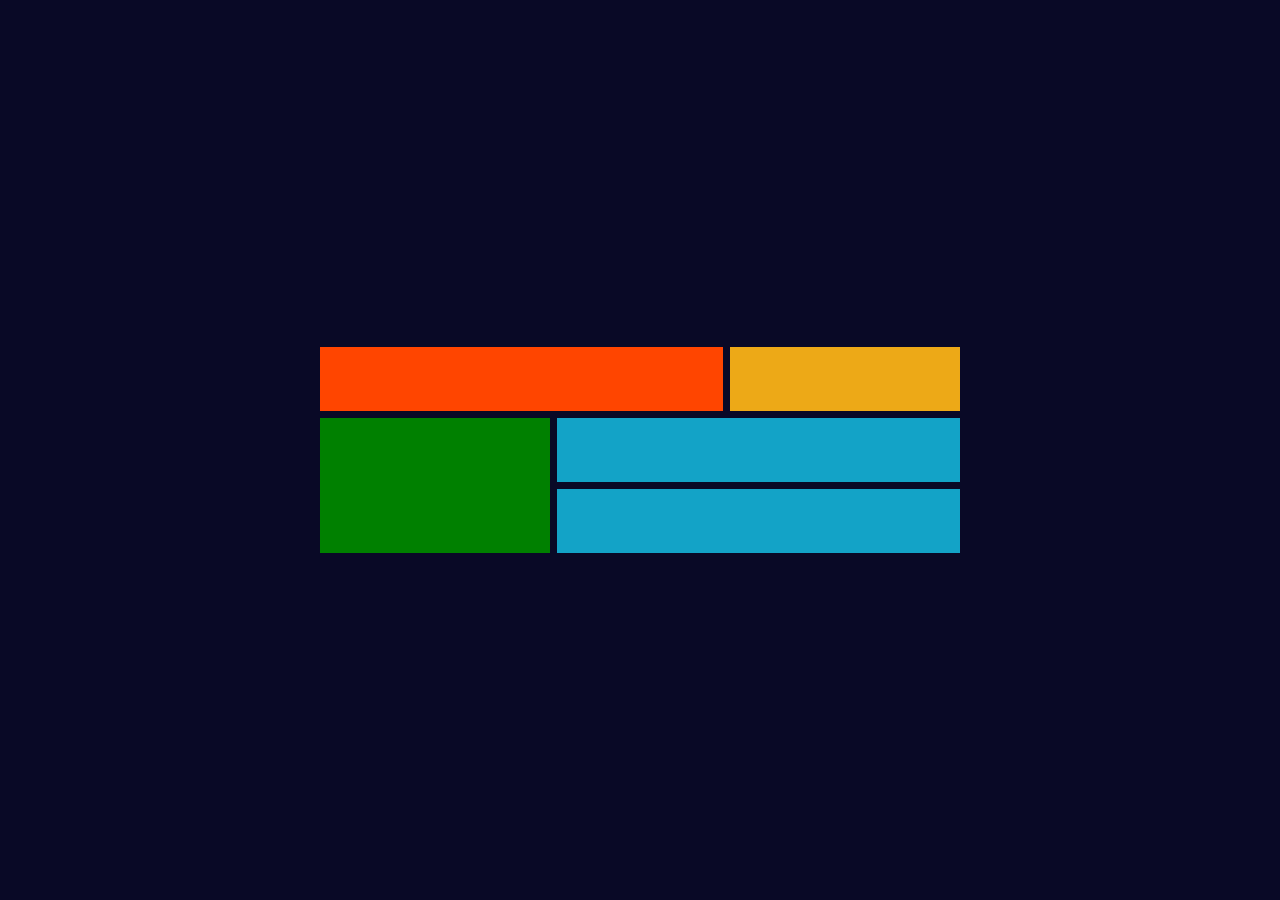
<file: grid.html>
<!DOCTYPE html>
<html lang="en">
   <head>
      <meta charset="UTF-8" />
      <meta http-equiv="X-UA-Compatible" content="IE=edge" />
      <meta name="viewport" content="width=device-width, initial-scale=1.0" />
      <title>Grid task</title>
      <link rel="stylesheet" href="grid.css" />
   </head>
   <body>
      <main>
         <div class="grid-a"></div>
         <div class="grid-b"></div>
         <div class="grid-c"></div>
         <div class="grid-d"></div>
         <div class="grid-e"></div>
      </main>
   </body>
</html>
</file>
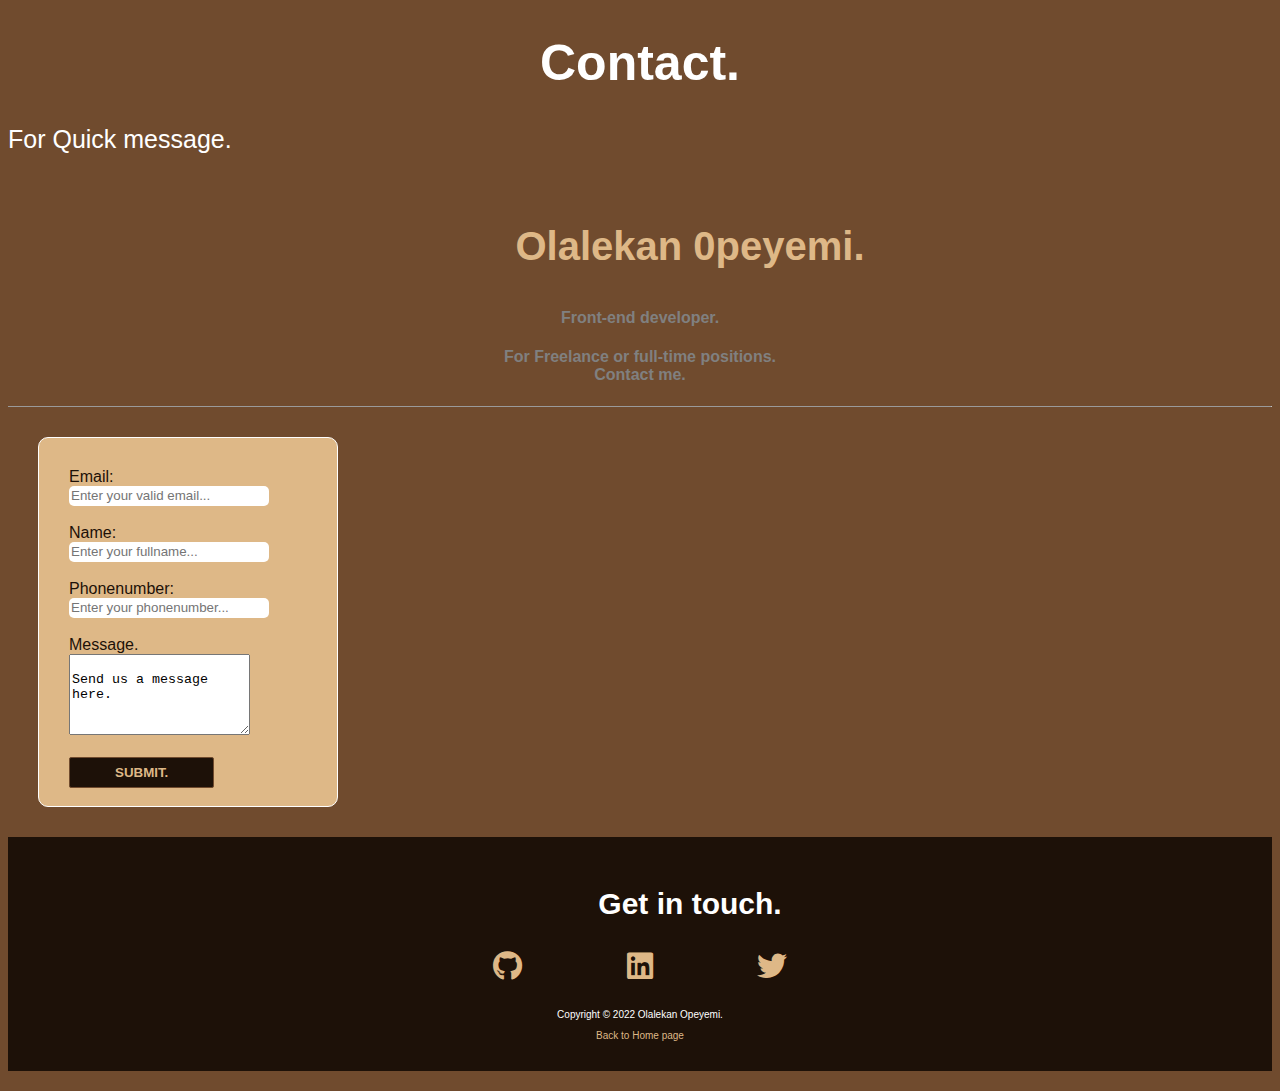
<file: portfolio task/contact.html>
<!DOCTYPE html>
<html lang="en">
<head>
    <meta charset="UTF-8">
    <meta http-equiv="X-UA-Compatible" content="IE=edge">
    <meta name="viewport" content="width=device-width, initial-scale=1.0">
    <link rel="stylesheet" href="https://use.fontawesome.com/releases/v5.6.1/css/all.css">
    <title>Contact Me</title>
    <style>
        *{
            box-sizing: border-box;
        }
        body,html{
            background-color: #704b2e;
            font-family: Arial, Helvetica, sans-serif
;
        }
        a{
            color: burlywood;
            text-decoration: none;
            text-align: center;
        }
        h1{
            font-size:50px ;
            font-weight: bold;
            color: white;
        }
        div p{
            font-size: 25px;
            color: white;
        }
        form{
            border: 1px solid white;
            border-radius: 10px;
            background-color: burlywood;
            color: #1d1108;
            width: 300px;
            height: 370px;
            padding: 30px;
            margin: 30px;

        }
        .submit{
            background-color: #1d1108;
            color:burlywood;
            border:1px solid #704b2e;
            border-radius: 2px;
            padding: 7px 45px;
            cursor: grab;
            font-weight: bold;
        }
        a:hover{
	        text-decoration: underline;
	        color: white;
        }
        .connect{
            color: white;
        
        }
        h1{
            text-align: center;
        }
        h3{
            margin-left: 100px;
            font-weight: bold;
            font-size: 30px;
        }
        .quick{
            color: white; 
            margin-left: 100px; 
            margin-top: 50px;
        }
        input{
            color: #1d1108;
            background-color: white;
            border: #704b2e;
            border-radius: 5px;
            width: 200px; 
            height: 20px;
        }
        footer{
            text-align: center;
            padding: 20px;
            background-color: #1d1108;
        }
        footer a{
            display: flexbox;
            grid-template-columns: 30% 30% 30%;
	        column-gap: 10%;
	        padding: 50px;
        }
        .in-touch2{
            text-align: center;
        }
        .ola{
            color: burlywood;
            margin-top: 70px;
            font-size: 40px;
        }
        h4{
            color: grey;
        }
    </style>
</head>
<body>
<header>
    <h1>Contact.</h1>
</header>
<main>
<section class="in-touch">
    <div class="inside">
        <p class="Quick">For Quick message.</p>
        <div class="in-touch2">
            <h3 class="ola">Olalekan 0peyemi.</h3>
            <h4 class="Ope">Front-end developer.</h4>
            <h4 class="Ope">For Freelance or full-time positions.<br> Contact me.</h4>
            <hr style="color: white;" size="1">
        </div>
        <div>
        <form>
            <span class="form">
                <label>Email:</label><br>
                <input type="email" required placeholder = "Enter your valid email..."><br><br>
                <label>Name:</label><br>
                <input type="name"  required width="100px" placeholder ="Enter your fullname..."><br><br>
                <label>Phonenumber:</label><br>
                <input type="number" value="phonenumber" required placeholder="Enter your phonenumber...">
                <br><br>
                <label>Message.</label><br>
                <textarea id="message" name="message" rows="5" placeholder="Your message.">
                   Send us a message here.
                </textarea>            
                <br><br>
                <button class="submit" type="submit" >SUBMIT.</button>
            </span>
        </form>
    </div>
</section>
</main>
    <footer>
        <h3 style="color: white;">Get in touch.</h3>
        <div class='footer'>
            <a href="https://github.com/Olalekan-opeyemi"><i class="fab fa-github" style='font-size:30px'></i></a>
            <a href="https://www.linkedin.com/in/olalekan-opeyemi-771389238"><i class="fab fa-linkedin" style='font-size:30px'></i></a>
            <a href="https://twitter.com/The_OpeyemiOla?s=09"><i class="fab fa-twitter" style='font-size:30px'></i></a>

            <br></br>
            <p style="font-size: 10px;">Copyright © 2022 Olalekan Opeyemi. </p>
            <p style="font-size: 10px;"><a href="../Home.html">Back to Home page</a></p>
          </div>
    </footer>

</body>
</html>
</file>
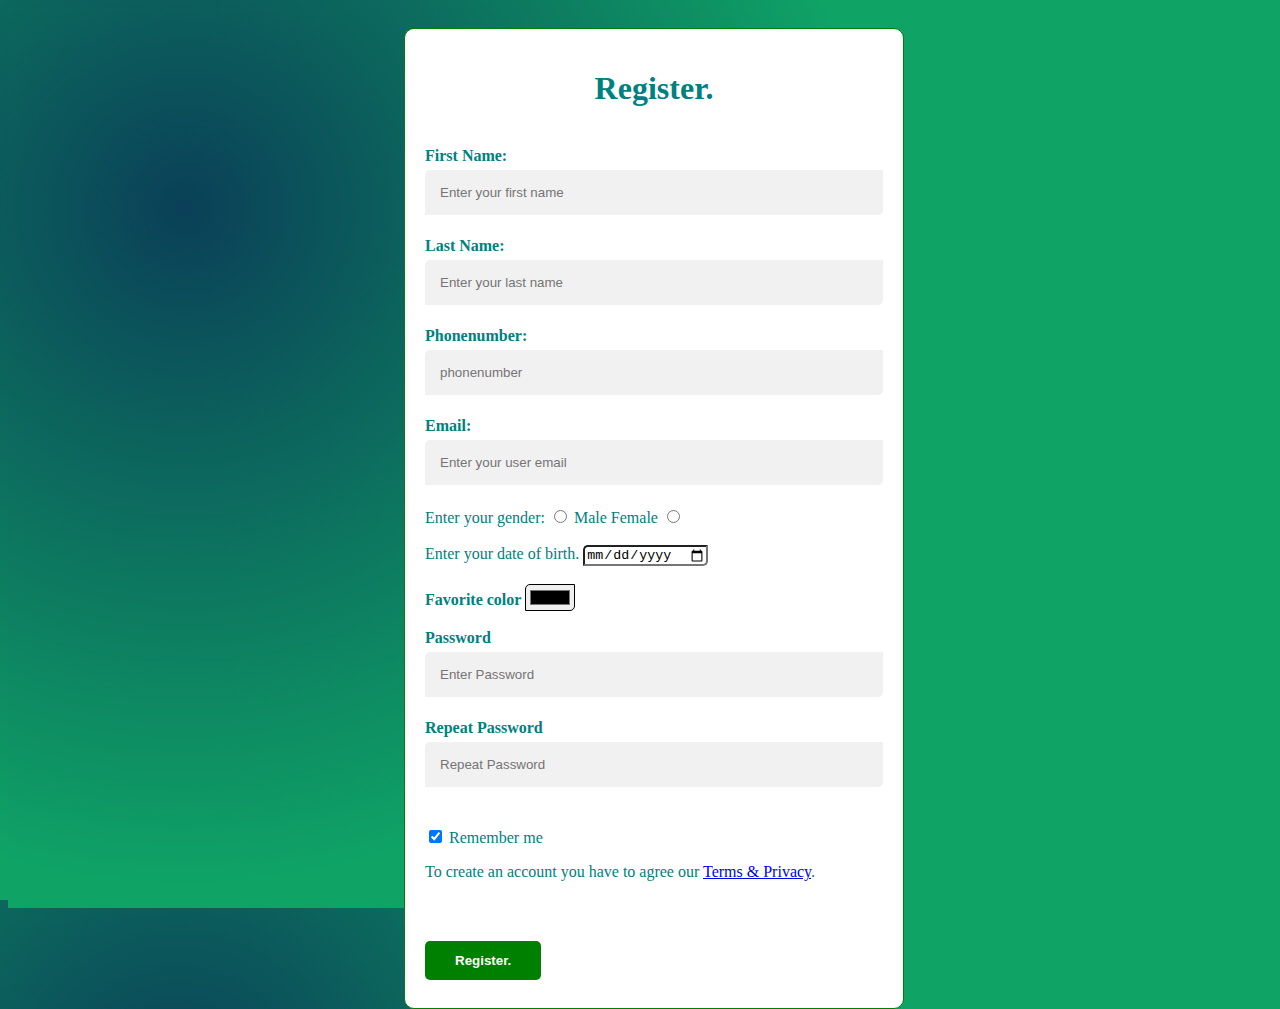
<file: registration and login task/registration.html>
<!DOCTYPE html>
<html lang="en">
   <head>
      <meta charset="UTF-8" />
      <meta http-equiv="X-UA-Compatible" content="IE=edge" />
      <meta name="viewport" content="width=device-width, initial-scale=1.0" />
      <title>Document</title>
      <style>
         * {
            box-sizing: border-box;
         }
         body,
         html {
            height: 100%;
            color: white;
            background: radial-gradient(
               759px at 14% 22.3%,
               rgb(10, 64, 88) 0%,
               rgb(15, 164, 102) 90%
            );
            background-size: cover;
         }
         /*style for form*/
         .form {
            position: absolute;
            right: 25%;
            left: 30%;
            margin: 20px;
            width: 500px;
            padding: 20px;
            background-color: white;
            color: teal;
            border: 1px solid green;
            border-radius: 10px;
         }
         input[type="text"],
         input[type="password"],
         input[type="number"],
         input[type="email"] {
            width: 100%;
            padding: 15px;
            margin: 5px 0 22px 0;
            border: none;
            background: #f1f1f1;
         }
         input[type="text"]:focus input[type="password"]:focus input[type="email"]:focus {
            background-color: #ddd;
         }
         h1 {
            text-align: center;
         }
         .btn {
            color: white;
            background-color: green;
         }
         .cancelbtn {
            text-align: center;
            text-decoration: none;
            background-color: teal;
            cursor: pointer;
            width: 100%;
         }
         button {
            border: none;
            padding: 12px 30px;
            margin: 8px 0;
            border-radius: 5px;
         }
         input {
            border-radius: 5px 0px;
         }
         button a {
            text-decoration: none;
            color: white;
            font-weight: bold;
         }
         button:hover {
            opacity: 0.8;
         }

         @media screen and (max-width: 300px) {
            .form {
               position: absolute;
               right: 0;
               margin: 20px;
               min-width: 300px;
               padding: 20px;
               background-color: white;
               color: teal;
               border: 1px solid green;
            }
         }
      </style>
   </head>
   <body>
      <main class="maincontainer">
         <div class="form">
            <h1>Register.</h1>
            <br />
            <form action="/success.html">
               <label for="fname"><b>First Name:</b></label>
               <input type="text" placeholder="Enter your first name" name="fn" required />

               <label for="lname"><b>Last Name:</b></label>
               <input type="text" placeholder="Enter your last name" name="ln" required />

               <label for="pn"><b>Phonenumber:</b></label>
               <input type="number" placeholder="phonenumber" name="pn" required />

               <label for="usn"><b>Email:</b></label>
               <input
                  class="register"
                  type="email"
                  placeholder="Enter your user email"
                  name="usn"
                  required />

               <label>Enter your gender:</label>
               <input type="radio" name="gender" required />
               <label for="gender">Male</label>
               <label for="gender">Female</label>
               <input type="radio" name="gender" required />
               <br /><br />
               <label>Enter your date of birth.</label>
               <input type="date" name="dob" required />
               <br /><br />
               <label for="favorite"><b>Favorite color</b></label>
               <input type="color" name="favorite" required />
               <br /><br />
               <label for="psw"><b>Password</b></label>
               <input
                  type="password"
                  placeholder="Enter Password"
                  name="psw"
                  pattern="(?=.*\d)(?=.*[a-z])(?=.*[A-Z]).{8,}"
                  title="Must contain at least one number and one uppercase and lowercase letter, and at least 8 or more characters"
                  required />
               <br />
               <label><b>Repeat Password</b></label>
               <input type="password" placeholder="Repeat Password" name="psw-repeat" required />
               <br /><br />
               <input type="checkbox" checked="checked" name="remember" /> Remember me<br />
               <p>To create an account you have to agree our <a href="#">Terms & Privacy</a>.</p>
               <br /><br />
               <button type="submit" class="btn">
                  <a class="sus" href="success.html">Register.</a>
               </button>
            </form>
         </div>
      </main>
   </body>
</html>
</file>
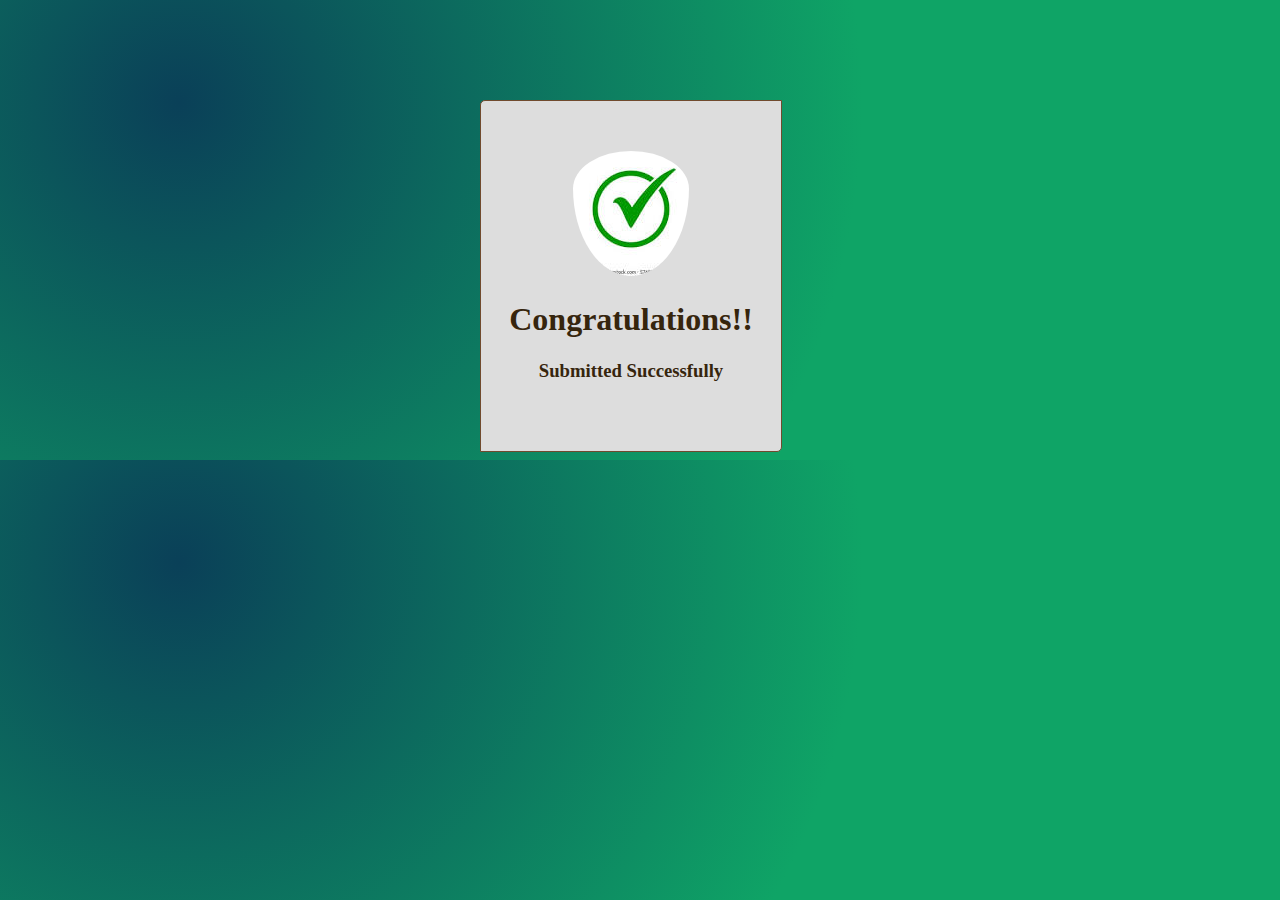
<file: registration and login task/success.html>
<!DOCTYPE html>
<html lang="en">
   <head>
      <meta charset="UTF-8" />
      <meta http-equiv="X-UA-Compatible" content="IE=edge" />
      <meta name="viewport" content="width=device-width, initial-scale=1.0" />
      <title>Document</title>
      <style>
         body {
            background: radial-gradient(
               759px at 14% 22.3%,
               rgb(10, 64, 88) 0%,
               rgb(15, 164, 102) 90%
            );
            text-align: center;
            margin-left: 480px;
            margin-top: 100px;
         }
         h1,
         h3 {
            color: rgb(54, 37, 13);
         }
         .success {
            border: 1px solid #704b2e;
            border-radius: 5px 0px 5px;
            background-color: #ddd;
            width: 300px;
            height: 350px;
         }
         img {
            border-radius: 50%;
            padding-top: 50px;
         }
      </style>
   </head>
   <body>
      <div class="success">
         <img
            src="[data-uri]"
            alt="mark image" />
         <h1>Congratulations!!</h1>
         <h3>Submitted Successfully</h3>
      </div>
   </body>
</html>
</file>
<file: grid.css>
* {
   margin: 0;
   padding: 0;
   box-sizing: border-box;
}
body {
   background-color: rgb(9, 9, 38);
   display: flex;
   place-items: center;
   height: 100vh;
}
main {
   display: grid;
   grid-template-areas:
      "a a b"
      "c d d"
      "c e e";
   gap: 7px;
   width: 50%;
   margin: auto;
}
main div {
   padding: 2em;
   text-align: center;
}
.grid-a {
   background-color: orangered;
   grid-area: a;
}
.grid-b {
   background-color: rgb(237, 169, 23);
   grid-area: b;
}
.grid-c {
   background-color: green;
   grid-area: c;
}
.grid-d {
   background-color: rgb(19, 163, 199);
   grid-area: d;
}
.grid-e {
   background-color: rgb(19, 163, 199);
   grid-area: e;
}
</file>
